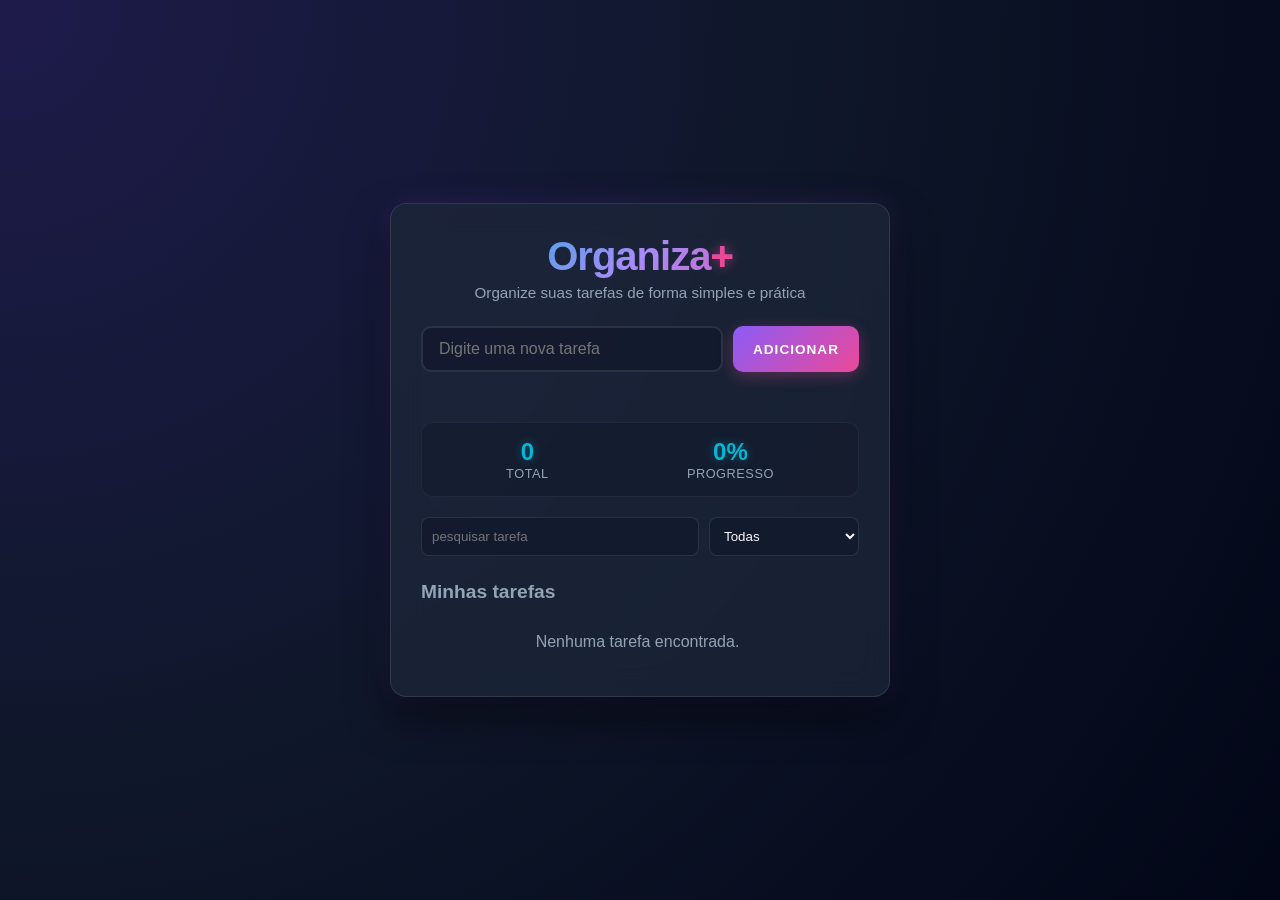
<file: index.html>
<!DOCTYPE html>
<html lang="pt-BR">
<head>
    <meta charset="UTF-8">
    <meta name="viewport" content="width=device-width, initial-scale=1.0">
    <title>Organiza+|Lista de Tarefas</title>
    <link rel="stylesheet" href="style.css">
</head>
<body>
    <main class="container">
        <header class="cabeçalho">
            <h1>Organiza<span>+</span></h1>
            <p>Organize suas tarefas de forma simples e prática</p>
        </header>

        <section class="card">
            <form id="formTarefa" class="formulario">
                <input type="text" id="tituloTarefa" placeholder="Digite uma nova tarefa" autocomplete="off">
                <button type="submit">adicionar</button>
            </form>

            <p id="mensagem" class="mensagem"></p>

            <div class="informações">
                <div>
                    <strong id="totalTarefas">0</strong>
                    <span>Total</span>
                </div>
                <div>
                    <strong id="percentualConclusão">0%</strong>
                    <span>Progresso</span>
                </div>
            </div>

            <div class="controles">
                <input type="text" id="pesquisa" placeholder="pesquisar tarefa">
                <select id="filtro">
                    <option value="todas">Todas</option>
                    <option value="pendentes">Pendentes</option>
                    <option value="concluidas">Concluidas</option>
                </select>
            </div>

            <section>
                <h2>Minhas tarefas</h2>
                <div id="listaTarefas"></div>
            </section>
        </section>
    </main>

    <script src="script.js"></script>
</body>
</html>
</file>
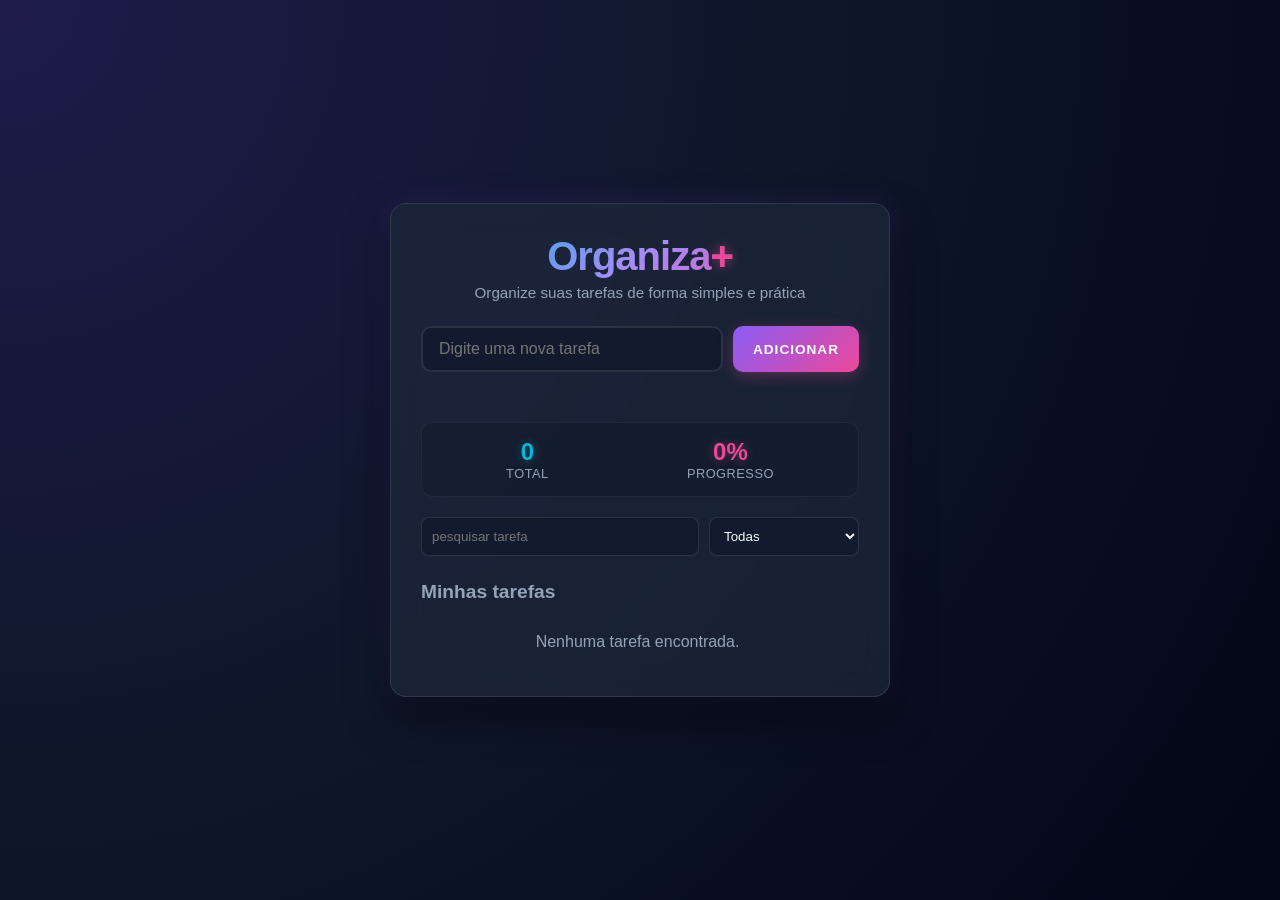
<file: avaliação final/index.html>
<!DOCTYPE html>
<html lang="pt-BR">
<head>
    <meta charset="UTF-8">
    <meta name="viewport" content="width=device-width, initial-scale=1.0">
    <title>Organiza+|Lista de Tarefas</title>
    <link rel="stylesheet" href="style.css">
</head>
<body>
    <main class="container">
        <header class="cabeçalho">
            <h1>Organiza<span>+</span></h1>
            <p>Organize suas tarefas de forma simples e prática</p>
        </header>

        <section class="card">
            <form id="formTarefa" class="formulario">
                <input type="text" id="tituloTarefa" placeholder="Digite uma nova tarefa" autocomplete="off">
                <button type="submit">adicionar</button>
            </form>

            <p id="mensagem" class="mensagem"></p>

            <div class="informações">
                <div>
                    <strong id="totalTarefas">0</strong>
                    <span>Total</span>
                </div>
                <div>
                    <strong id="percentualComclusão">0%</strong>
                    <span>Progresso</span>
                </div>
            </div>

            <div class="controles">
                <input type="text" id="pesquisa" placeholder="pesquisar tarefa">
                <select id="filtro">
                    <option value="todas">Todas</option>
                    <option value="pendentes">Pendentes</option>
                    <option value="concluidas">Concluidas</option>
                </select>
            </div>

            <section>
                <h2>Minhas tarefas</h2>
                <div id="listaTarefas"></div>
            </section>
        </section>
    </main>

    <script src="script.js"></script>
</body>
</html>
</file>
<file: style.css>
:root {
    --bg-primary: #0f172a;        
    --card-bg: rgba(30, 41, 59, 0.7); 
    --accent-color: #8b5cf6;     
    --accent-light: #a78bfa;    
    --neon-cyan: #06b6d4;       
    --neon-pink: #ec4899;       
    --text-primary: #f8fafc;     
    --text-secondary: #94a3b8;   
    --border-color: rgba(255, 255, 255, 0.1);
    --radius: 16px;
    --transition: all 0.3s cubic-bezier(0.4, 0, 0.2, 1);
}

* {
    margin: 0;
    padding: 0;
    box-sizing: border-box;
    font-family: 'Segoe UI', Roboto, Helvetica, Arial, sans-serif;
}

body {
    background: radial-gradient(circle at top left, #1e1b4b, #0f172a, #020617);
    color: var(--text-primary);
    min-height: 100vh;
    display: flex;
    justify-content: center;
    align-items: center;
    padding: 20px;
}

.container {
    background: var(--card-bg);
    backdrop-filter: blur(16px);
    -webkit-backdrop-filter: blur(16px);
    border: 1px solid var(--border-color);
    border-radius: var(--radius);
    padding: 30px;
    width: 100%;
    max-width: 500px;
    box-shadow: 0 20px 40px rgba(0, 0, 0, 0.5),
                0 0 30px rgba(139, 92, 246, 0.15);
}

.cabeçalho {
    text-align: center;
    margin-bottom: 25px;
}

.cabeçalho h1 {
    font-size: 2.5rem;
    font-weight: 800;
    letter-spacing: -1px;
    background: linear-gradient(135deg, var(--neon-cyan), var(--accent-light), var(--neon-pink));
    background-clip: text;
    -webkit-background-clip: text;
    -webkit-text-fill-color: transparent;
    margin-bottom: 5px;
}

.cabeçalho h1 span {
    -webkit-text-fill-color: var(--neon-pink);
    text-shadow: 0 0 12px rgba(236, 72, 153, 0.6);
}

.cabeçalho p {
    color: var(--text-secondary);
    font-size: 0.95rem;
}

.formulario {
    display: flex;
    gap: 10px;
    margin-bottom: 15px;
}

.formulario input[type="text"] {
    flex: 1;
    background: rgba(15, 23, 42, 0.6);
    border: 2px solid var(--border-color);
    border-radius: 10px;
    padding: 12px 16px;
    color: var(--text-primary);
    font-size: 1rem;
    outline: none;
    transition: var(--transition);
}

.formulario input[type="text"]:focus {
    border-color: var(--accent-color);
    box-shadow: 0 0 15px rgba(139, 92, 246, 0.3);
}

.formulario button {
    background: linear-gradient(135deg, var(--accent-color), var(--neon-pink));
    color: #fff;
    border: none;
    border-radius: 10px;
    padding: 12px 20px;
    font-weight: 700;
    text-transform: uppercase;
    font-size: 0.85rem;
    letter-spacing: 1px;
    cursor: pointer;
    transition: var(--transition);
    box-shadow: 0 4px 15px rgba(236, 72, 153, 0.3);
}

.formulario button:hover {
    transform: translateY(-2px);
    box-shadow: 0 6px 20px rgba(236, 72, 153, 0.5);
}

.mensagem {
    color: var(--neon-cyan);
    font-size: 0.85rem;
    min-height: 20px;
    margin-bottom: 15px;
    text-align: center;
}

.informações {
    display: flex;
    justify-content: space-around;
    background: rgba(15, 23, 42, 0.4);
    padding: 15px;
    border-radius: 12px;
    margin-bottom: 20px;
    border: 1px solid rgba(255, 255, 255, 0.05);
}

.informações > div {
    display: flex;
    flex-direction: column;
    align-items: center;
}

.informações strong {
    font-size: 1.5rem;
    color: var(--neon-cyan);
    text-shadow: 0 0 10px rgba(6, 182, 212, 0.4);
}

.informações span {
    font-size: 0.8rem;
    color: var(--text-secondary);
    text-transform: uppercase;
    letter-spacing: 0.5px;
}

#percentualComclusão {
    color: var(--neon-pink);
    text-shadow: 0 0 10px rgba(236, 72, 153, 0.4);
}


.controles {
    display: flex;
    gap: 10px;
    margin-bottom: 25px;
}

.controles input,
.controles select {
    background: rgba(15, 23, 42, 0.6);
    border: 1px solid var(--border-color);
    border-radius: 8px;
    padding: 10px;
    color: var(--text-primary);
    outline: none;
    transition: var(--transition);
}

.controles input {
    flex: 2;
}

.controles select {
    flex: 1;
    cursor: pointer;
}

.controles select option {
    background: var(--bg-primary);
    color: var(--text-primary);
}

.controles input:focus,
.controles select:focus {
    border-color: var(--neon-cyan);
}


section h2 {
    font-size: 1.2rem;
    color: var(--text-secondary);
    margin-bottom: 15px;
    font-weight: 600;
}

div[id*="lista"] {
    display: flex;
    flex-direction: column;
    gap: 10px;
    max-height: 300px;
    overflow-y: auto;
    padding-right: 5px;
}


div[id*="lista"]::-webkit-scrollbar {
    width: 6px;
}

div[id*="lista"]::-webkit-scrollbar-thumb {
    background: var(--accent-color);
    border-radius: 10px;
}

.item-tarefa {
    background: rgba(255, 255, 255, 0.03);
    border: 1px solid var(--border-color);
    padding: 12px 16px;
    border-radius: 10px;
    display: flex;
    justify-content: space-between;
    align-items: center;
    transition: var(--transition);
}

.item-tarefa:hover {
    background: rgba(255, 255, 255, 0.07);
    transform: translateX(4px);
    border-color: var(--accent-light);
}

.item-tarefa.concluida {
    opacity: 0.5;
    text-decoration: line-through;
}
</file>
<file: avaliação final/style.css>
:root {
    --bg-primary: #0f172a;        
    --card-bg: rgba(30, 41, 59, 0.7); 
    --accent-color: #8b5cf6;     
    --accent-light: #a78bfa;    
    --neon-cyan: #06b6d4;       
    --neon-pink: #ec4899;       
    --text-primary: #f8fafc;     
    --text-secondary: #94a3b8;   
    --border-color: rgba(255, 255, 255, 0.1);
    --radius: 16px;
    --transition: all 0.3s cubic-bezier(0.4, 0, 0.2, 1);
}

* {
    margin: 0;
    padding: 0;
    box-sizing: border-box;
    font-family: 'Segoe UI', Roboto, Helvetica, Arial, sans-serif;
}

body {
    background: radial-gradient(circle at top left, #1e1b4b, #0f172a, #020617);
    color: var(--text-primary);
    min-height: 100vh;
    display: flex;
    justify-content: center;
    align-items: center;
    padding: 20px;
}

.container {
    background: var(--card-bg);
    backdrop-filter: blur(16px);
    -webkit-backdrop-filter: blur(16px);
    border: 1px solid var(--border-color);
    border-radius: var(--radius);
    padding: 30px;
    width: 100%;
    max-width: 500px;
    box-shadow: 0 20px 40px rgba(0, 0, 0, 0.5),
                0 0 30px rgba(139, 92, 246, 0.15);
}

.cabeçalho {
    text-align: center;
    margin-bottom: 25px;
}

.cabeçalho h1 {
    font-size: 2.5rem;
    font-weight: 800;
    letter-spacing: -1px;
    background: linear-gradient(135deg, var(--neon-cyan), var(--accent-light), var(--neon-pink));
    background-clip: text;
    -webkit-background-clip: text;
    -webkit-text-fill-color: transparent;
    margin-bottom: 5px;
}

.cabeçalho h1 span {
    -webkit-text-fill-color: var(--neon-pink);
    text-shadow: 0 0 12px rgba(236, 72, 153, 0.6);
}

.cabeçalho p {
    color: var(--text-secondary);
    font-size: 0.95rem;
}

.formulario {
    display: flex;
    gap: 10px;
    margin-bottom: 15px;
}

.formulario input[type="text"] {
    flex: 1;
    background: rgba(15, 23, 42, 0.6);
    border: 2px solid var(--border-color);
    border-radius: 10px;
    padding: 12px 16px;
    color: var(--text-primary);
    font-size: 1rem;
    outline: none;
    transition: var(--transition);
}

.formulario input[type="text"]:focus {
    border-color: var(--accent-color);
    box-shadow: 0 0 15px rgba(139, 92, 246, 0.3);
}

.formulario button {
    background: linear-gradient(135deg, var(--accent-color), var(--neon-pink));
    color: #fff;
    border: none;
    border-radius: 10px;
    padding: 12px 20px;
    font-weight: 700;
    text-transform: uppercase;
    font-size: 0.85rem;
    letter-spacing: 1px;
    cursor: pointer;
    transition: var(--transition);
    box-shadow: 0 4px 15px rgba(236, 72, 153, 0.3);
}

.formulario button:hover {
    transform: translateY(-2px);
    box-shadow: 0 6px 20px rgba(236, 72, 153, 0.5);
}

.mensagem {
    color: var(--neon-cyan);
    font-size: 0.85rem;
    min-height: 20px;
    margin-bottom: 15px;
    text-align: center;
}

.informações {
    display: flex;
    justify-content: space-around;
    background: rgba(15, 23, 42, 0.4);
    padding: 15px;
    border-radius: 12px;
    margin-bottom: 20px;
    border: 1px solid rgba(255, 255, 255, 0.05);
}

.informações > div {
    display: flex;
    flex-direction: column;
    align-items: center;
}

.informações strong {
    font-size: 1.5rem;
    color: var(--neon-cyan);
    text-shadow: 0 0 10px rgba(6, 182, 212, 0.4);
}

.informações span {
    font-size: 0.8rem;
    color: var(--text-secondary);
    text-transform: uppercase;
    letter-spacing: 0.5px;
}

#percentualComclusão {
    color: var(--neon-pink);
    text-shadow: 0 0 10px rgba(236, 72, 153, 0.4);
}


.controles {
    display: flex;
    gap: 10px;
    margin-bottom: 25px;
}

.controles input,
.controles select {
    background: rgba(15, 23, 42, 0.6);
    border: 1px solid var(--border-color);
    border-radius: 8px;
    padding: 10px;
    color: var(--text-primary);
    outline: none;
    transition: var(--transition);
}

.controles input {
    flex: 2;
}

.controles select {
    flex: 1;
    cursor: pointer;
}

.controles select option {
    background: var(--bg-primary);
    color: var(--text-primary);
}

.controles input:focus,
.controles select:focus {
    border-color: var(--neon-cyan);
}


section h2 {
    font-size: 1.2rem;
    color: var(--text-secondary);
    margin-bottom: 15px;
    font-weight: 600;
}

div[id*="lista"] {
    display: flex;
    flex-direction: column;
    gap: 10px;
    max-height: 300px;
    overflow-y: auto;
    padding-right: 5px;
}


div[id*="lista"]::-webkit-scrollbar {
    width: 6px;
}

div[id*="lista"]::-webkit-scrollbar-thumb {
    background: var(--accent-color);
    border-radius: 10px;
}

.item-tarefa {
    background: rgba(255, 255, 255, 0.03);
    border: 1px solid var(--border-color);
    padding: 12px 16px;
    border-radius: 10px;
    display: flex;
    justify-content: space-between;
    align-items: center;
    transition: var(--transition);
}

.item-tarefa:hover {
    background: rgba(255, 255, 255, 0.07);
    transform: translateX(4px);
    border-color: var(--accent-light);
}

.item-tarefa.concluida {
    opacity: 0.5;
    text-decoration: line-through;
}
</file>
